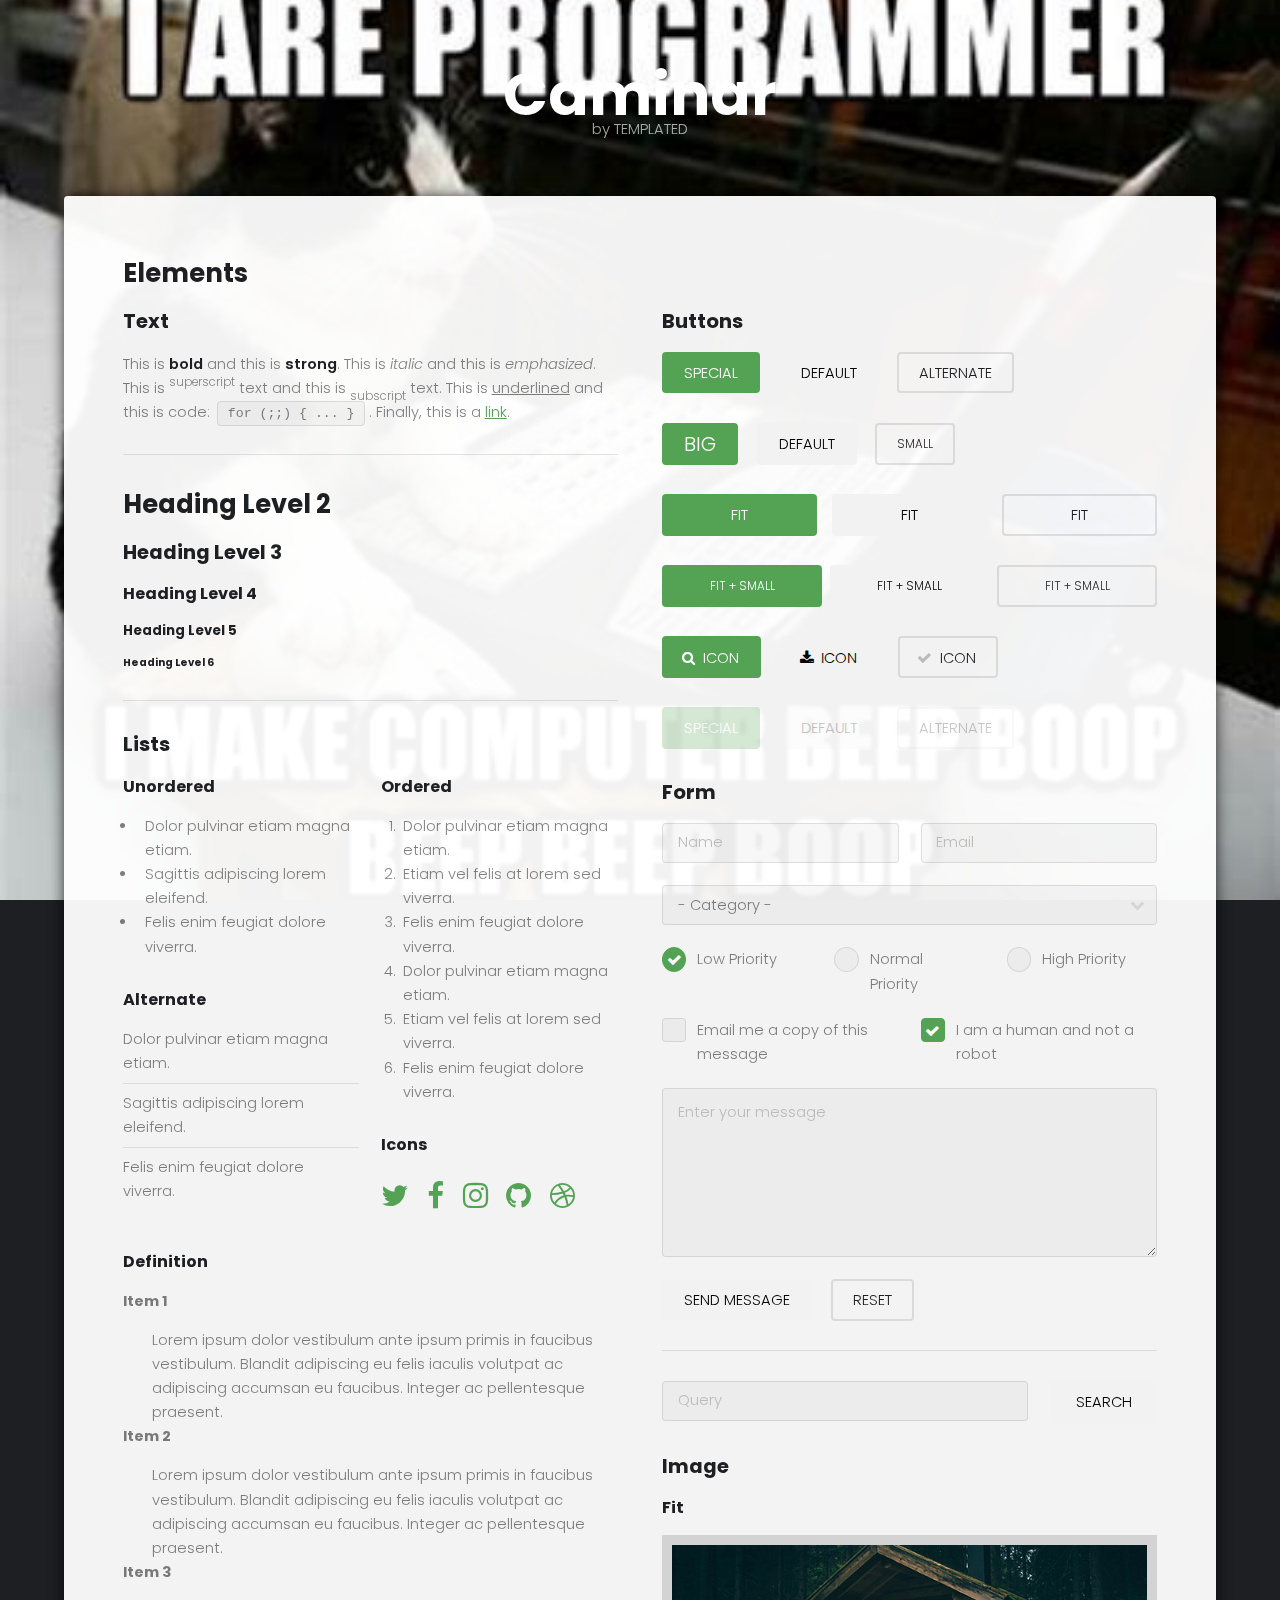
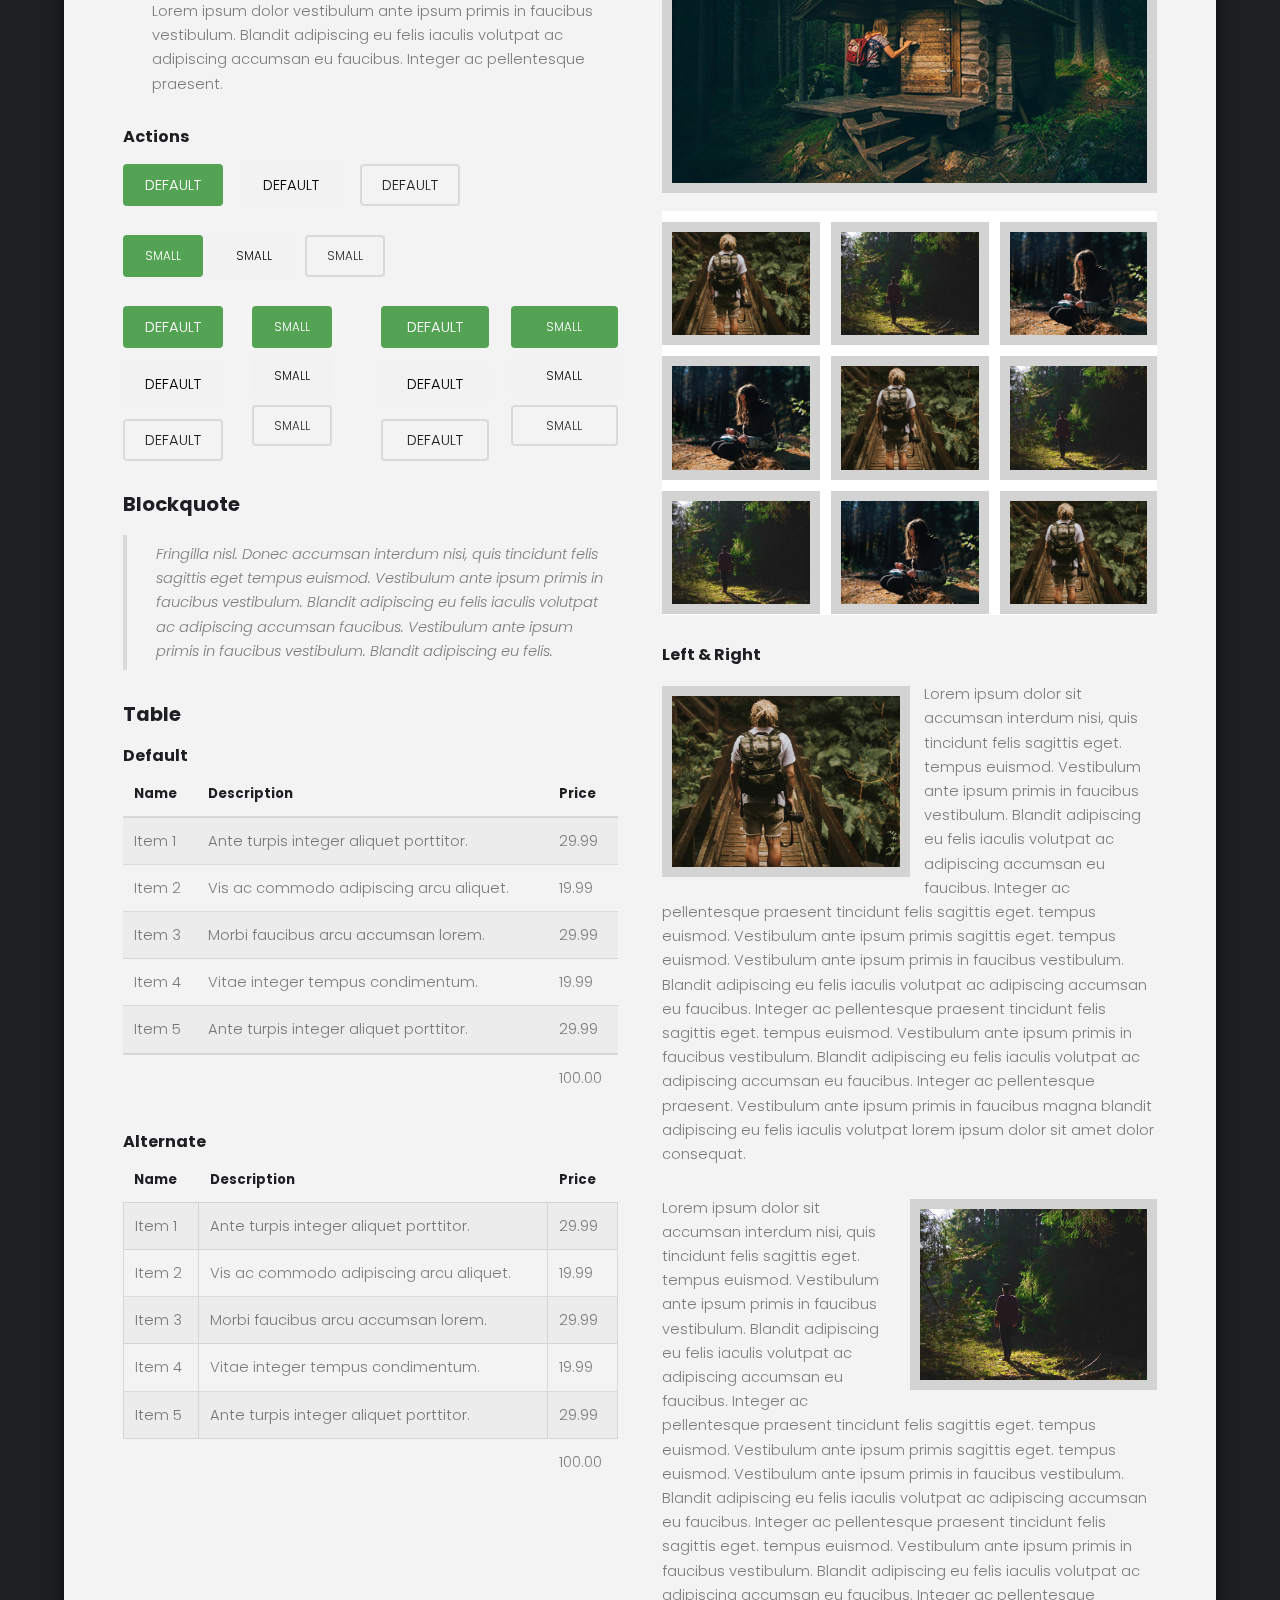
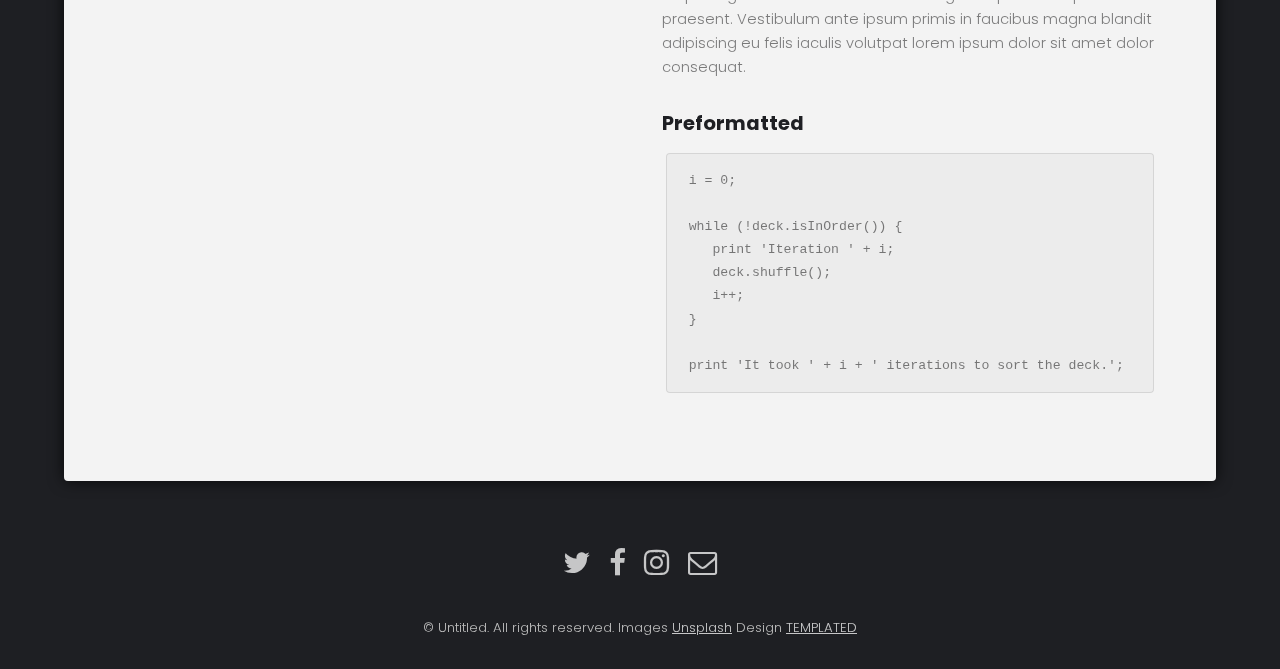
<file: public/elements.html>
<!DOCTYPE HTML>
<!--
	Caminar by TEMPLATED
	templated.co @templatedco
	Released for free under the Creative Commons Attribution 3.0 license (templated.co/license)
-->
<html>
	<head>
		<title>Caminar by TEMPLATED</title>
		<meta charset="utf-8" />
		<meta name="viewport" content="width=device-width, initial-scale=1" />
		<link rel="stylesheet" href="assets/css/main.css" />
	</head>
	<body>

		<!-- Header -->
			<header id="header">
				<div class="logo"><a href="#">Caminar <span>by TEMPLATED</span></a></div>
			</header>

		<!-- Main -->
			<section id="main">
				<div class="inner">
					<div class="wrapper style1">
						<div class="content">

							<!-- Elements -->
								<h2 id="elements">Elements</h2>
								<div class="row 200%">
									<div class="6u 12u$(medium)">

										<!-- Text stuff -->
											<h3>Text</h3>
											<p>This is <b>bold</b> and this is <strong>strong</strong>. This is <i>italic</i> and this is <em>emphasized</em>.
											This is <sup>superscript</sup> text and this is <sub>subscript</sub> text.
											This is <u>underlined</u> and this is code: <code>for (;;) { ... }</code>.
											Finally, this is a <a href="#">link</a>.</p>
											<hr />
											<h2>Heading Level 2</h2>
											<h3>Heading Level 3</h3>
											<h4>Heading Level 4</h4>
											<h5>Heading Level 5</h5>
											<h6>Heading Level 6</h6>
											<hr />

										<!-- Lists -->
											<h3>Lists</h3>
											<div class="row">
												<div class="6u 12u$(small)">

													<h4>Unordered</h4>
													<ul>
														<li>Dolor pulvinar etiam magna etiam.</li>
														<li>Sagittis adipiscing lorem eleifend.</li>
														<li>Felis enim feugiat dolore viverra.</li>
													</ul>

													<h4>Alternate</h4>
													<ul class="alt">
														<li>Dolor pulvinar etiam magna etiam.</li>
														<li>Sagittis adipiscing lorem eleifend.</li>
														<li>Felis enim feugiat dolore viverra.</li>
													</ul>

												</div>
												<div class="6u$ 12u$(small)">

													<h4>Ordered</h4>
													<ol>
														<li>Dolor pulvinar etiam magna etiam.</li>
														<li>Etiam vel felis at lorem sed viverra.</li>
														<li>Felis enim feugiat dolore viverra.</li>
														<li>Dolor pulvinar etiam magna etiam.</li>
														<li>Etiam vel felis at lorem sed viverra.</li>
														<li>Felis enim feugiat dolore viverra.</li>
													</ol>

													<h4>Icons</h4>
													<ul class="icons">
														<li><a href="#" class="icon fa-twitter"><span class="label">Twitter</span></a></li>
														<li><a href="#" class="icon fa-facebook"><span class="label">Facebook</span></a></li>
														<li><a href="#" class="icon fa-instagram"><span class="label">Instagram</span></a></li>
														<li><a href="#" class="icon fa-github"><span class="label">Github</span></a></li>
														<li><a href="#" class="icon fa-dribbble"><span class="label">Dribbble</span></a></li>
													</ul>

												</div>
											</div>
											<h4>Definition</h4>
											<dl>
												<dt>Item 1</dt>
												<dd>
													<p>Lorem ipsum dolor vestibulum ante ipsum primis in faucibus vestibulum. Blandit adipiscing eu felis iaculis volutpat ac adipiscing accumsan eu faucibus. Integer ac pellentesque praesent.</p>
												</dd>
												<dt>Item 2</dt>
												<dd>
													<p>Lorem ipsum dolor vestibulum ante ipsum primis in faucibus vestibulum. Blandit adipiscing eu felis iaculis volutpat ac adipiscing accumsan eu faucibus. Integer ac pellentesque praesent.</p>
												</dd>
												<dt>Item 3</dt>
												<dd>
													<p>Lorem ipsum dolor vestibulum ante ipsum primis in faucibus vestibulum. Blandit adipiscing eu felis iaculis volutpat ac adipiscing accumsan eu faucibus. Integer ac pellentesque praesent.</p>
												</dd>
											</dl>

											<h4>Actions</h4>
											<ul class="actions">
												<li><a href="#" class="button special">Default</a></li>
												<li><a href="#" class="button">Default</a></li>
												<li><a href="#" class="button alt">Default</a></li>
											</ul>
											<ul class="actions small">
												<li><a href="#" class="button special small">Small</a></li>
												<li><a href="#" class="button small">Small</a></li>
												<li><a href="#" class="button alt small">Small</a></li>
											</ul>
											<div class="row">
												<div class="3u 12u$(small)">
													<ul class="actions vertical">
														<li><a href="#" class="button special">Default</a></li>
														<li><a href="#" class="button">Default</a></li>
														<li><a href="#" class="button alt">Default</a></li>
													</ul>
												</div>
												<div class="3u 12u$(small)">
													<ul class="actions vertical small">
														<li><a href="#" class="button special small">Small</a></li>
														<li><a href="#" class="button small">Small</a></li>
														<li><a href="#" class="button alt small">Small</a></li>
													</ul>
												</div>
												<div class="3u 12u$(small)">
													<ul class="actions vertical">
														<li><a href="#" class="button special fit">Default</a></li>
														<li><a href="#" class="button fit">Default</a></li>
														<li><a href="#" class="button alt fit">Default</a></li>
													</ul>
												</div>
												<div class="3u$ 12u$(small)">
													<ul class="actions vertical small">
														<li><a href="#" class="button special small fit">Small</a></li>
														<li><a href="#" class="button small fit">Small</a></li>
														<li><a href="#" class="button alt small fit">Small</a></li>
													</ul>
												</div>
											</div>

										<!-- Blockquote -->
											<h3>Blockquote</h3>
											<blockquote>Fringilla nisl. Donec accumsan interdum nisi, quis tincidunt felis sagittis eget tempus euismod. Vestibulum ante ipsum primis in faucibus vestibulum. Blandit adipiscing eu felis iaculis volutpat ac adipiscing accumsan faucibus. Vestibulum ante ipsum primis in faucibus vestibulum. Blandit adipiscing eu felis.</blockquote>

										<!-- Table -->
											<h3>Table</h3>

											<h4>Default</h4>
											<div class="table-wrapper">
												<table>
													<thead>
														<tr>
															<th>Name</th>
															<th>Description</th>
															<th>Price</th>
														</tr>
													</thead>
													<tbody>
														<tr>
															<td>Item 1</td>
															<td>Ante turpis integer aliquet porttitor.</td>
															<td>29.99</td>
														</tr>
														<tr>
															<td>Item 2</td>
															<td>Vis ac commodo adipiscing arcu aliquet.</td>
															<td>19.99</td>
														</tr>
														<tr>
															<td>Item 3</td>
															<td> Morbi faucibus arcu accumsan lorem.</td>
															<td>29.99</td>
														</tr>
														<tr>
															<td>Item 4</td>
															<td>Vitae integer tempus condimentum.</td>
															<td>19.99</td>
														</tr>
														<tr>
															<td>Item 5</td>
															<td>Ante turpis integer aliquet porttitor.</td>
															<td>29.99</td>
														</tr>
													</tbody>
													<tfoot>
														<tr>
															<td colspan="2"></td>
															<td>100.00</td>
														</tr>
													</tfoot>
												</table>
											</div>

											<h4>Alternate</h4>
											<div class="table-wrapper">
												<table class="alt">
													<thead>
														<tr>
															<th>Name</th>
															<th>Description</th>
															<th>Price</th>
														</tr>
													</thead>
													<tbody>
														<tr>
															<td>Item 1</td>
															<td>Ante turpis integer aliquet porttitor.</td>
															<td>29.99</td>
														</tr>
														<tr>
															<td>Item 2</td>
															<td>Vis ac commodo adipiscing arcu aliquet.</td>
															<td>19.99</td>
														</tr>
														<tr>
															<td>Item 3</td>
															<td> Morbi faucibus arcu accumsan lorem.</td>
															<td>29.99</td>
														</tr>
														<tr>
															<td>Item 4</td>
															<td>Vitae integer tempus condimentum.</td>
															<td>19.99</td>
														</tr>
														<tr>
															<td>Item 5</td>
															<td>Ante turpis integer aliquet porttitor.</td>
															<td>29.99</td>
														</tr>
													</tbody>
													<tfoot>
														<tr>
															<td colspan="2"></td>
															<td>100.00</td>
														</tr>
													</tfoot>
												</table>
											</div>

									</div>
									<div class="6u$ 12u$(medium)">

										<!-- Buttons -->
											<h3>Buttons</h3>
											<ul class="actions">
												<li><a href="#" class="button special">Special</a></li>
												<li><a href="#" class="button">Default</a></li>
												<li><a href="#" class="button alt">Alternate</a></li>
											</ul>
											<ul class="actions">
												<li><a href="#" class="button special big">Big</a></li>
												<li><a href="#" class="button">Default</a></li>
												<li><a href="#" class="button alt small">Small</a></li>
											</ul>
											<ul class="actions fit">
												<li><a href="#" class="button special fit">Fit</a></li>
												<li><a href="#" class="button fit">Fit</a></li>
												<li><a href="#" class="button alt fit">Fit</a></li>
											</ul>
											<ul class="actions fit small">
												<li><a href="#" class="button special fit small">Fit + Small</a></li>
												<li><a href="#" class="button fit small">Fit + Small</a></li>
												<li><a href="#" class="button alt fit small">Fit + Small</a></li>
											</ul>
											<ul class="actions">
												<li><a href="#" class="button special icon fa-search">Icon</a></li>
												<li><a href="#" class="button icon fa-download">Icon</a></li>
												<li><a href="#" class="button alt icon fa-check">Icon</a></li>
											</ul>
											<ul class="actions">
												<li><span class="button special disabled">Special</span></li>
												<li><span class="button disabled">Default</span></li>
												<li><span class="button alt disabled">Alternate</span></li>
											</ul>

										<!-- Form -->
											<h3>Form</h3>

											<form method="post" action="#">
												<div class="row uniform">
													<div class="6u 12u$(xsmall)">
														<input type="text" name="name" id="name" value="" placeholder="Name" />
													</div>
													<div class="6u$ 12u$(xsmall)">
														<input type="email" name="email" id="email" value="" placeholder="Email" />
													</div>
													<!-- Break -->
													<div class="12u$">
														<div class="select-wrapper">
															<select name="category" id="category">
																<option value="">- Category -</option>
																<option value="1">Manufacturing</option>
																<option value="1">Shipping</option>
																<option value="1">Administration</option>
																<option value="1">Human Resources</option>
															</select>
														</div>
													</div>
													<!-- Break -->
													<div class="4u 12u$(small)">
														<input type="radio" id="priority-low" name="priority" checked>
														<label for="priority-low">Low Priority</label>
													</div>
													<div class="4u 12u$(small)">
														<input type="radio" id="priority-normal" name="priority">
														<label for="priority-normal">Normal Priority</label>
													</div>
													<div class="4u$ 12u$(small)">
														<input type="radio" id="priority-high" name="priority">
														<label for="priority-high">High Priority</label>
													</div>
													<!-- Break -->
													<div class="6u 12u$(small)">
														<input type="checkbox" id="copy" name="copy">
														<label for="copy">Email me a copy of this message</label>
													</div>
													<div class="6u$ 12u$(small)">
														<input type="checkbox" id="human" name="human" checked>
														<label for="human">I am a human and not a robot</label>
													</div>
													<!-- Break -->
													<div class="12u$">
														<textarea name="message" id="message" placeholder="Enter your message" rows="6"></textarea>
													</div>
													<!-- Break -->
													<div class="12u$">
														<ul class="actions">
															<li><input type="submit" value="Send Message" /></li>
															<li><input type="reset" value="Reset" class="alt" /></li>
														</ul>
													</div>
												</div>
											</form>

											<hr />

											<form method="post" action="#">
												<div class="row uniform">
													<div class="9u 12u$(small)">
														<input type="text" name="query" id="query" value="" placeholder="Query" />
													</div>
													<div class="3u$ 12u$(small)">
														<input type="submit" value="Search" class="fit" />
													</div>
												</div>
											</form>

										<!-- Image -->
											<h3>Image</h3>

											<h4>Fit</h4>
											<span class="image fit"><img src="images/pic01.jpg" alt="" /></span>
											<div class="box alt">
												<div class="row 50% uniform">
													<div class="4u"><span class="image fit"><img src="images/pic06.jpg" alt="" /></span></div>
													<div class="4u"><span class="image fit"><img src="images/pic07.jpg" alt="" /></span></div>
													<div class="4u$"><span class="image fit"><img src="images/pic08.jpg" alt="" /></span></div>
													<!-- Break -->
													<div class="4u"><span class="image fit"><img src="images/pic08.jpg" alt="" /></span></div>
													<div class="4u"><span class="image fit"><img src="images/pic06.jpg" alt="" /></span></div>
													<div class="4u$"><span class="image fit"><img src="images/pic07.jpg" alt="" /></span></div>
													<!-- Break -->
													<div class="4u"><span class="image fit"><img src="images/pic07.jpg" alt="" /></span></div>
													<div class="4u"><span class="image fit"><img src="images/pic08.jpg" alt="" /></span></div>
													<div class="4u$"><span class="image fit"><img src="images/pic06.jpg" alt="" /></span></div>
												</div>
											</div>

											<h4>Left &amp; Right</h4>
											<p><span class="image left"><img src="images/pic06.jpg" alt="" /></span>Lorem ipsum dolor sit accumsan interdum nisi, quis tincidunt felis sagittis eget. tempus euismod. Vestibulum ante ipsum primis in faucibus vestibulum. Blandit adipiscing eu felis iaculis volutpat ac adipiscing accumsan eu faucibus. Integer ac pellentesque praesent tincidunt felis sagittis eget. tempus euismod. Vestibulum ante ipsum primis sagittis eget. tempus euismod. Vestibulum ante ipsum primis in faucibus vestibulum. Blandit adipiscing eu felis iaculis volutpat ac adipiscing accumsan eu faucibus. Integer ac pellentesque praesent tincidunt felis sagittis eget. tempus euismod. Vestibulum ante ipsum primis in faucibus vestibulum. Blandit adipiscing eu felis iaculis volutpat ac adipiscing accumsan eu faucibus. Integer ac pellentesque praesent. Vestibulum ante ipsum primis in faucibus magna blandit adipiscing eu felis iaculis volutpat lorem ipsum dolor sit amet dolor consequat.</p>
											<p><span class="image right"><img src="images/pic07.jpg" alt="" /></span>Lorem ipsum dolor sit accumsan interdum nisi, quis tincidunt felis sagittis eget. tempus euismod. Vestibulum ante ipsum primis in faucibus vestibulum. Blandit adipiscing eu felis iaculis volutpat ac adipiscing accumsan eu faucibus. Integer ac pellentesque praesent tincidunt felis sagittis eget. tempus euismod. Vestibulum ante ipsum primis sagittis eget. tempus euismod. Vestibulum ante ipsum primis in faucibus vestibulum. Blandit adipiscing eu felis iaculis volutpat ac adipiscing accumsan eu faucibus. Integer ac pellentesque praesent tincidunt felis sagittis eget. tempus euismod. Vestibulum ante ipsum primis in faucibus vestibulum. Blandit adipiscing eu felis iaculis volutpat ac adipiscing accumsan eu faucibus. Integer ac pellentesque praesent. Vestibulum ante ipsum primis in faucibus magna blandit adipiscing eu felis iaculis volutpat lorem ipsum dolor sit amet dolor consequat.</p>

										<!-- Preformatted Code -->
											<h3>Preformatted</h3>
											<pre><code>i = 0;

while (!deck.isInOrder()) {
   print 'Iteration ' + i;
   deck.shuffle();
   i++;
}

print 'It took ' + i + ' iterations to sort the deck.';
</code></pre>

									</div>
								</div>
							</div>

						</div>
					</div>
			</section>

		<!-- Footer -->
			<footer id="footer">
				<div class="container">
					<ul class="icons">
						<li><a href="#" class="icon fa-twitter"><span class="label">Twitter</span></a></li>
						<li><a href="#" class="icon fa-facebook"><span class="label">Facebook</span></a></li>
						<li><a href="#" class="icon fa-instagram"><span class="label">Instagram</span></a></li>
						<li><a href="#" class="icon fa-envelope-o"><span class="label">Email</span></a></li>
					</ul>
				</div>
				<div class="copyright">
					&copy; Untitled. All rights reserved. Images <a href="https://unsplash.com">Unsplash</a> Design <a href="https://templated.co">TEMPLATED</a>
				</div>
			</footer>

		<!-- Scripts -->
			<script src="assets/js/jquery.min.js"></script>
			<script src="assets/js/jquery.poptrox.min.js"></script>
			<script src="assets/js/skel.min.js"></script>
			<script src="assets/js/util.js"></script>
			<script src="assets/js/main.js"></script>

	</body>
</html>
</file>
<file: public/assets/css/main.css>
@import url(font-awesome.min.css);
@import url("https://fonts.googleapis.com/css?family=Poppins:300,400,500,600,700");

/*
	Caminar by TEMPLATED
	templated.co @templatedco
	Released for free under the Creative Commons Attribution 3.0 license (templated.co/license)
*/

/* Reset */

html,
body,
div,
span,
applet,
object,
iframe,
h1,
h2,
h3,
h4,
h5,
h6,
p,
blockquote,
pre,
a,
abbr,
acronym,
address,
big,
cite,
code,
del,
dfn,
em,
img,
ins,
kbd,
q,
s,
samp,
small,
strike,
strong,
sub,
sup,
tt,
var,
b,
u,
i,
center,
dl,
dt,
dd,
ol,
ul,
li,
fieldset,
form,
label,
legend,
table,
caption,
tbody,
tfoot,
thead,
tr,
th,
td,
article,
aside,
canvas,
details,
embed,
figure,
figcaption,
footer,
header,
hgroup,
menu,
nav,
output,
ruby,
section,
summary,
time,
mark,
audio,
video {
  margin: 0;
  padding: 0;
  border: 0;
  font-size: 100%;
  font: inherit;
  vertical-align: baseline;
}

article,
aside,
details,
figcaption,
figure,
footer,
header,
hgroup,
menu,
nav,
section {
  display: block;
}

body {
  line-height: 1;
}

ol,
ul {
  list-style: none;
}

blockquote,
q {
  quotes: none;
}

blockquote:before,
blockquote:after,
q:before,
q:after {
  content: "";
  content: none;
}

table {
  border-collapse: collapse;
  border-spacing: 0;
}

body {
  -webkit-text-size-adjust: none;
}

/* Box Model */

*,
*:before,
*:after {
  -moz-box-sizing: border-box;
  -webkit-box-sizing: border-box;
  box-sizing: border-box;
}

/* Containers */

.container {
  margin-left: auto;
  margin-right: auto;
}

.container.\31 25\25 {
  width: 100%;
  max-width: 100rem;
  min-width: 80rem;
}

.container.\37 5\25 {
  width: 60rem;
}

.container.\35 0\25 {
  width: 40rem;
}

.container.\32 5\25 {
  width: 20rem;
}

.container {
  width: 80rem;
}

@media screen and (max-width: 1680px) {
  .container.\31 25\25 {
    width: 100%;
    max-width: 100rem;
    min-width: 80rem;
  }

  .container.\37 5\25 {
    width: 60rem;
  }

  .container.\35 0\25 {
    width: 40rem;
  }

  .container.\32 5\25 {
    width: 20rem;
  }

  .container {
    width: 80rem;
  }
}

@media screen and (max-width: 1280px) {
  .container.\31 25\25 {
    width: 100%;
    max-width: 81.25rem;
    min-width: 65rem;
  }

  .container.\37 5\25 {
    width: 48.75rem;
  }

  .container.\35 0\25 {
    width: 32.5rem;
  }

  .container.\32 5\25 {
    width: 16.25rem;
  }

  .container {
    width: 65rem;
  }
}

@media screen and (max-width: 980px) {
  .container.\31 25\25 {
    width: 100%;
    max-width: 112.5%;
    min-width: 90%;
  }

  .container.\37 5\25 {
    width: 67.5%;
  }

  .container.\35 0\25 {
    width: 45%;
  }

  .container.\32 5\25 {
    width: 22.5%;
  }

  .container {
    width: 90%;
  }
}

@media screen and (max-width: 736px) {
  .container.\31 25\25 {
    width: 100%;
    max-width: 112.5%;
    min-width: 90%;
  }

  .container.\37 5\25 {
    width: 67.5%;
  }

  .container.\35 0\25 {
    width: 45%;
  }

  .container.\32 5\25 {
    width: 22.5%;
  }

  .container {
    width: 90% !important;
  }
}

@media screen and (max-width: 480px) {
  .container.\31 25\25 {
    width: 100%;
    max-width: 112.5%;
    min-width: 90%;
  }

  .container.\37 5\25 {
    width: 67.5%;
  }

  .container.\35 0\25 {
    width: 45%;
  }

  .container.\32 5\25 {
    width: 22.5%;
  }

  .container {
    width: 90% !important;
  }
}

/* Grid */

.row {
  border-bottom: solid 1px transparent;
  -moz-box-sizing: border-box;
  -webkit-box-sizing: border-box;
  box-sizing: border-box;
}

.row > * {
  float: left;
  -moz-box-sizing: border-box;
  -webkit-box-sizing: border-box;
  box-sizing: border-box;
}

.row:after,
.row:before {
  content: "";
  display: block;
  clear: both;
  height: 0;
}

.row.uniform > * > :first-child {
  margin-top: 0;
}

.row.uniform > * > :last-child {
  margin-bottom: 0;
}

.row.\30 \25 > * {
  padding: 0 0 0 0rem;
}

.row.\30 \25 {
  margin: 0 0 -1px 0rem;
}

.row.uniform.\30 \25 > * {
  padding: 0rem 0 0 0rem;
}

.row.uniform.\30 \25 {
  margin: 0rem 0 -1px 0rem;
}

.row > * {
  padding: 0 0 0 2rem;
}

.row {
  margin: 0 0 -1px -2rem;
}

.row.uniform > * {
  padding: 2rem 0 0 2rem;
}

.row.uniform {
  margin: -2rem 0 -1px -2rem;
}

.row.\32 00\25 > * {
  padding: 0 0 0 4rem;
}

.row.\32 00\25 {
  margin: 0 0 -1px -4rem;
}

.row.uniform.\32 00\25 > * {
  padding: 4rem 0 0 4rem;
}

.row.uniform.\32 00\25 {
  margin: -4rem 0 -1px -4rem;
}

.row.\31 50\25 > * {
  padding: 0 0 0 3rem;
}

.row.\31 50\25 {
  margin: 0 0 -1px -3rem;
}

.row.uniform.\31 50\25 > * {
  padding: 3rem 0 0 3rem;
}

.row.uniform.\31 50\25 {
  margin: -3rem 0 -1px -3rem;
}

.row.\35 0\25 > * {
  padding: 0 0 0 1rem;
}

.row.\35 0\25 {
  margin: 0 0 -1px -1rem;
}

.row.uniform.\35 0\25 > * {
  padding: 1rem 0 0 1rem;
}

.row.uniform.\35 0\25 {
  margin: -1rem 0 -1px -1rem;
}

.row.\32 5\25 > * {
  padding: 0 0 0 0.5rem;
}

.row.\32 5\25 {
  margin: 0 0 -1px -0.5rem;
}

.row.uniform.\32 5\25 > * {
  padding: 0.5rem 0 0 0.5rem;
}

.row.uniform.\32 5\25 {
  margin: -0.5rem 0 -1px -0.5rem;
}

.\31 2u,
.\31 2u\24 {
  width: 100%;
  clear: none;
  margin-left: 0;
}

.\31 1u,
.\31 1u\24 {
  width: 91.6666666667%;
  clear: none;
  margin-left: 0;
}

.\31 0u,
.\31 0u\24 {
  width: 83.3333333333%;
  clear: none;
  margin-left: 0;
}

.\39 u,
.\39 u\24 {
  width: 75%;
  clear: none;
  margin-left: 0;
}

.\38 u,
.\38 u\24 {
  width: 66.6666666667%;
  clear: none;
  margin-left: 0;
}

.\37 u,
.\37 u\24 {
  width: 58.3333333333%;
  clear: none;
  margin-left: 0;
}

.\36 u,
.\36 u\24 {
  width: 50%;
  clear: none;
  margin-left: 0;
}

.\35 u,
.\35 u\24 {
  width: 41.6666666667%;
  clear: none;
  margin-left: 0;
}

.\34 u,
.\34 u\24 {
  width: 33.3333333333%;
  clear: none;
  margin-left: 0;
}

.\33 u,
.\33 u\24 {
  width: 25%;
  clear: none;
  margin-left: 0;
}

.\32 u,
.\32 u\24 {
  width: 16.6666666667%;
  clear: none;
  margin-left: 0;
}

.\31 u,
.\31 u\24 {
  width: 8.3333333333%;
  clear: none;
  margin-left: 0;
}

.\31 2u\24 + *,
.\31 1u\24 + *,
.\31 0u\24 + *,
.\39 u\24 + *,
.\38 u\24 + *,
.\37 u\24 + *,
.\36 u\24 + *,
.\35 u\24 + *,
.\34 u\24 + *,
.\33 u\24 + *,
.\32 u\24 + *,
.\31 u\24 + * {
  clear: left;
}

.\-11u {
  margin-left: 91.66667%;
}

.\-10u {
  margin-left: 83.33333%;
}

.\-9u {
  margin-left: 75%;
}

.\-8u {
  margin-left: 66.66667%;
}

.\-7u {
  margin-left: 58.33333%;
}

.\-6u {
  margin-left: 50%;
}

.\-5u {
  margin-left: 41.66667%;
}

.\-4u {
  margin-left: 33.33333%;
}

.\-3u {
  margin-left: 25%;
}

.\-2u {
  margin-left: 16.66667%;
}

.\-1u {
  margin-left: 8.33333%;
}

@media screen and (max-width: 1680px) {
  .row > * {
    padding: 0 0 0 2rem;
  }

  .row {
    margin: 0 0 -1px -2rem;
  }

  .row.uniform > * {
    padding: 2rem 0 0 2rem;
  }

  .row.uniform {
    margin: -2rem 0 -1px -2rem;
  }

  .row.\32 00\25 > * {
    padding: 0 0 0 4rem;
  }

  .row.\32 00\25 {
    margin: 0 0 -1px -4rem;
  }

  .row.uniform.\32 00\25 > * {
    padding: 4rem 0 0 4rem;
  }

  .row.uniform.\32 00\25 {
    margin: -4rem 0 -1px -4rem;
  }

  .row.\31 50\25 > * {
    padding: 0 0 0 3rem;
  }

  .row.\31 50\25 {
    margin: 0 0 -1px -3rem;
  }

  .row.uniform.\31 50\25 > * {
    padding: 3rem 0 0 3rem;
  }

  .row.uniform.\31 50\25 {
    margin: -3rem 0 -1px -3rem;
  }

  .row.\35 0\25 > * {
    padding: 0 0 0 1rem;
  }

  .row.\35 0\25 {
    margin: 0 0 -1px -1rem;
  }

  .row.uniform.\35 0\25 > * {
    padding: 1rem 0 0 1rem;
  }

  .row.uniform.\35 0\25 {
    margin: -1rem 0 -1px -1rem;
  }

  .row.\32 5\25 > * {
    padding: 0 0 0 0.5rem;
  }

  .row.\32 5\25 {
    margin: 0 0 -1px -0.5rem;
  }

  .row.uniform.\32 5\25 > * {
    padding: 0.5rem 0 0 0.5rem;
  }

  .row.uniform.\32 5\25 {
    margin: -0.5rem 0 -1px -0.5rem;
  }

  .\31 2u\28xlarge\29,
  .\31 2u\24\28xlarge\29 {
    width: 100%;
    clear: none;
    margin-left: 0;
  }

  .\31 1u\28xlarge\29,
  .\31 1u\24\28xlarge\29 {
    width: 91.6666666667%;
    clear: none;
    margin-left: 0;
  }

  .\31 0u\28xlarge\29,
  .\31 0u\24\28xlarge\29 {
    width: 83.3333333333%;
    clear: none;
    margin-left: 0;
  }

  .\39 u\28xlarge\29,
  .\39 u\24\28xlarge\29 {
    width: 75%;
    clear: none;
    margin-left: 0;
  }

  .\38 u\28xlarge\29,
  .\38 u\24\28xlarge\29 {
    width: 66.6666666667%;
    clear: none;
    margin-left: 0;
  }

  .\37 u\28xlarge\29,
  .\37 u\24\28xlarge\29 {
    width: 58.3333333333%;
    clear: none;
    margin-left: 0;
  }

  .\36 u\28xlarge\29,
  .\36 u\24\28xlarge\29 {
    width: 50%;
    clear: none;
    margin-left: 0;
  }

  .\35 u\28xlarge\29,
  .\35 u\24\28xlarge\29 {
    width: 41.6666666667%;
    clear: none;
    margin-left: 0;
  }

  .\34 u\28xlarge\29,
  .\34 u\24\28xlarge\29 {
    width: 33.3333333333%;
    clear: none;
    margin-left: 0;
  }

  .\33 u\28xlarge\29,
  .\33 u\24\28xlarge\29 {
    width: 25%;
    clear: none;
    margin-left: 0;
  }

  .\32 u\28xlarge\29,
  .\32 u\24\28xlarge\29 {
    width: 16.6666666667%;
    clear: none;
    margin-left: 0;
  }

  .\31 u\28xlarge\29,
  .\31 u\24\28xlarge\29 {
    width: 8.3333333333%;
    clear: none;
    margin-left: 0;
  }

  .\31 2u\24\28xlarge\29 + *,
  .\31 1u\24\28xlarge\29 + *,
  .\31 0u\24\28xlarge\29 + *,
  .\39 u\24\28xlarge\29 + *,
  .\38 u\24\28xlarge\29 + *,
  .\37 u\24\28xlarge\29 + *,
  .\36 u\24\28xlarge\29 + *,
  .\35 u\24\28xlarge\29 + *,
  .\34 u\24\28xlarge\29 + *,
  .\33 u\24\28xlarge\29 + *,
  .\32 u\24\28xlarge\29 + *,
  .\31 u\24\28xlarge\29 + * {
    clear: left;
  }

  .\-11u\28xlarge\29 {
    margin-left: 91.66667%;
  }

  .\-10u\28xlarge\29 {
    margin-left: 83.33333%;
  }

  .\-9u\28xlarge\29 {
    margin-left: 75%;
  }

  .\-8u\28xlarge\29 {
    margin-left: 66.66667%;
  }

  .\-7u\28xlarge\29 {
    margin-left: 58.33333%;
  }

  .\-6u\28xlarge\29 {
    margin-left: 50%;
  }

  .\-5u\28xlarge\29 {
    margin-left: 41.66667%;
  }

  .\-4u\28xlarge\29 {
    margin-left: 33.33333%;
  }

  .\-3u\28xlarge\29 {
    margin-left: 25%;
  }

  .\-2u\28xlarge\29 {
    margin-left: 16.66667%;
  }

  .\-1u\28xlarge\29 {
    margin-left: 8.33333%;
  }
}

@media screen and (max-width: 1280px) {
  .row > * {
    padding: 0 0 0 1.5rem;
  }

  .row {
    margin: 0 0 -1px -1.5rem;
  }

  .row.uniform > * {
    padding: 1.5rem 0 0 1.5rem;
  }

  .row.uniform {
    margin: -1.5rem 0 -1px -1.5rem;
  }

  .row.\32 00\25 > * {
    padding: 0 0 0 3rem;
  }

  .row.\32 00\25 {
    margin: 0 0 -1px -3rem;
  }

  .row.uniform.\32 00\25 > * {
    padding: 3rem 0 0 3rem;
  }

  .row.uniform.\32 00\25 {
    margin: -3rem 0 -1px -3rem;
  }

  .row.\31 50\25 > * {
    padding: 0 0 0 2.25rem;
  }

  .row.\31 50\25 {
    margin: 0 0 -1px -2.25rem;
  }

  .row.uniform.\31 50\25 > * {
    padding: 2.25rem 0 0 2.25rem;
  }

  .row.uniform.\31 50\25 {
    margin: -2.25rem 0 -1px -2.25rem;
  }

  .row.\35 0\25 > * {
    padding: 0 0 0 0.75rem;
  }

  .row.\35 0\25 {
    margin: 0 0 -1px -0.75rem;
  }

  .row.uniform.\35 0\25 > * {
    padding: 0.75rem 0 0 0.75rem;
  }

  .row.uniform.\35 0\25 {
    margin: -0.75rem 0 -1px -0.75rem;
  }

  .row.\32 5\25 > * {
    padding: 0 0 0 0.375rem;
  }

  .row.\32 5\25 {
    margin: 0 0 -1px -0.375rem;
  }

  .row.uniform.\32 5\25 > * {
    padding: 0.375rem 0 0 0.375rem;
  }

  .row.uniform.\32 5\25 {
    margin: -0.375rem 0 -1px -0.375rem;
  }

  .\31 2u\28large\29,
  .\31 2u\24\28large\29 {
    width: 100%;
    clear: none;
    margin-left: 0;
  }

  .\31 1u\28large\29,
  .\31 1u\24\28large\29 {
    width: 91.6666666667%;
    clear: none;
    margin-left: 0;
  }

  .\31 0u\28large\29,
  .\31 0u\24\28large\29 {
    width: 83.3333333333%;
    clear: none;
    margin-left: 0;
  }

  .\39 u\28large\29,
  .\39 u\24\28large\29 {
    width: 75%;
    clear: none;
    margin-left: 0;
  }

  .\38 u\28large\29,
  .\38 u\24\28large\29 {
    width: 66.6666666667%;
    clear: none;
    margin-left: 0;
  }

  .\37 u\28large\29,
  .\37 u\24\28large\29 {
    width: 58.3333333333%;
    clear: none;
    margin-left: 0;
  }

  .\36 u\28large\29,
  .\36 u\24\28large\29 {
    width: 50%;
    clear: none;
    margin-left: 0;
  }

  .\35 u\28large\29,
  .\35 u\24\28large\29 {
    width: 41.6666666667%;
    clear: none;
    margin-left: 0;
  }

  .\34 u\28large\29,
  .\34 u\24\28large\29 {
    width: 33.3333333333%;
    clear: none;
    margin-left: 0;
  }

  .\33 u\28large\29,
  .\33 u\24\28large\29 {
    width: 25%;
    clear: none;
    margin-left: 0;
  }

  .\32 u\28large\29,
  .\32 u\24\28large\29 {
    width: 16.6666666667%;
    clear: none;
    margin-left: 0;
  }

  .\31 u\28large\29,
  .\31 u\24\28large\29 {
    width: 8.3333333333%;
    clear: none;
    margin-left: 0;
  }

  .\31 2u\24\28large\29 + *,
  .\31 1u\24\28large\29 + *,
  .\31 0u\24\28large\29 + *,
  .\39 u\24\28large\29 + *,
  .\38 u\24\28large\29 + *,
  .\37 u\24\28large\29 + *,
  .\36 u\24\28large\29 + *,
  .\35 u\24\28large\29 + *,
  .\34 u\24\28large\29 + *,
  .\33 u\24\28large\29 + *,
  .\32 u\24\28large\29 + *,
  .\31 u\24\28large\29 + * {
    clear: left;
  }

  .\-11u\28large\29 {
    margin-left: 91.66667%;
  }

  .\-10u\28large\29 {
    margin-left: 83.33333%;
  }

  .\-9u\28large\29 {
    margin-left: 75%;
  }

  .\-8u\28large\29 {
    margin-left: 66.66667%;
  }

  .\-7u\28large\29 {
    margin-left: 58.33333%;
  }

  .\-6u\28large\29 {
    margin-left: 50%;
  }

  .\-5u\28large\29 {
    margin-left: 41.66667%;
  }

  .\-4u\28large\29 {
    margin-left: 33.33333%;
  }

  .\-3u\28large\29 {
    margin-left: 25%;
  }

  .\-2u\28large\29 {
    margin-left: 16.66667%;
  }

  .\-1u\28large\29 {
    margin-left: 8.33333%;
  }
}

@media screen and (max-width: 980px) {
  .row > * {
    padding: 0 0 0 1.5rem;
  }

  .row {
    margin: 0 0 -1px -1.5rem;
  }

  .row.uniform > * {
    padding: 1.5rem 0 0 1.5rem;
  }

  .row.uniform {
    margin: -1.5rem 0 -1px -1.5rem;
  }

  .row.\32 00\25 > * {
    padding: 0 0 0 3rem;
  }

  .row.\32 00\25 {
    margin: 0 0 -1px -3rem;
  }

  .row.uniform.\32 00\25 > * {
    padding: 3rem 0 0 3rem;
  }

  .row.uniform.\32 00\25 {
    margin: -3rem 0 -1px -3rem;
  }

  .row.\31 50\25 > * {
    padding: 0 0 0 2.25rem;
  }

  .row.\31 50\25 {
    margin: 0 0 -1px -2.25rem;
  }

  .row.uniform.\31 50\25 > * {
    padding: 2.25rem 0 0 2.25rem;
  }

  .row.uniform.\31 50\25 {
    margin: -2.25rem 0 -1px -2.25rem;
  }

  .row.\35 0\25 > * {
    padding: 0 0 0 0.75rem;
  }

  .row.\35 0\25 {
    margin: 0 0 -1px -0.75rem;
  }

  .row.uniform.\35 0\25 > * {
    padding: 0.75rem 0 0 0.75rem;
  }

  .row.uniform.\35 0\25 {
    margin: -0.75rem 0 -1px -0.75rem;
  }

  .row.\32 5\25 > * {
    padding: 0 0 0 0.375rem;
  }

  .row.\32 5\25 {
    margin: 0 0 -1px -0.375rem;
  }

  .row.uniform.\32 5\25 > * {
    padding: 0.375rem 0 0 0.375rem;
  }

  .row.uniform.\32 5\25 {
    margin: -0.375rem 0 -1px -0.375rem;
  }

  .\31 2u\28medium\29,
  .\31 2u\24\28medium\29 {
    width: 100%;
    clear: none;
    margin-left: 0;
  }

  .\31 1u\28medium\29,
  .\31 1u\24\28medium\29 {
    width: 91.6666666667%;
    clear: none;
    margin-left: 0;
  }

  .\31 0u\28medium\29,
  .\31 0u\24\28medium\29 {
    width: 83.3333333333%;
    clear: none;
    margin-left: 0;
  }

  .\39 u\28medium\29,
  .\39 u\24\28medium\29 {
    width: 75%;
    clear: none;
    margin-left: 0;
  }

  .\38 u\28medium\29,
  .\38 u\24\28medium\29 {
    width: 66.6666666667%;
    clear: none;
    margin-left: 0;
  }

  .\37 u\28medium\29,
  .\37 u\24\28medium\29 {
    width: 58.3333333333%;
    clear: none;
    margin-left: 0;
  }

  .\36 u\28medium\29,
  .\36 u\24\28medium\29 {
    width: 50%;
    clear: none;
    margin-left: 0;
  }

  .\35 u\28medium\29,
  .\35 u\24\28medium\29 {
    width: 41.6666666667%;
    clear: none;
    margin-left: 0;
  }

  .\34 u\28medium\29,
  .\34 u\24\28medium\29 {
    width: 33.3333333333%;
    clear: none;
    margin-left: 0;
  }

  .\33 u\28medium\29,
  .\33 u\24\28medium\29 {
    width: 25%;
    clear: none;
    margin-left: 0;
  }

  .\32 u\28medium\29,
  .\32 u\24\28medium\29 {
    width: 16.6666666667%;
    clear: none;
    margin-left: 0;
  }

  .\31 u\28medium\29,
  .\31 u\24\28medium\29 {
    width: 8.3333333333%;
    clear: none;
    margin-left: 0;
  }

  .\31 2u\24\28medium\29 + *,
  .\31 1u\24\28medium\29 + *,
  .\31 0u\24\28medium\29 + *,
  .\39 u\24\28medium\29 + *,
  .\38 u\24\28medium\29 + *,
  .\37 u\24\28medium\29 + *,
  .\36 u\24\28medium\29 + *,
  .\35 u\24\28medium\29 + *,
  .\34 u\24\28medium\29 + *,
  .\33 u\24\28medium\29 + *,
  .\32 u\24\28medium\29 + *,
  .\31 u\24\28medium\29 + * {
    clear: left;
  }

  .\-11u\28medium\29 {
    margin-left: 91.66667%;
  }

  .\-10u\28medium\29 {
    margin-left: 83.33333%;
  }

  .\-9u\28medium\29 {
    margin-left: 75%;
  }

  .\-8u\28medium\29 {
    margin-left: 66.66667%;
  }

  .\-7u\28medium\29 {
    margin-left: 58.33333%;
  }

  .\-6u\28medium\29 {
    margin-left: 50%;
  }

  .\-5u\28medium\29 {
    margin-left: 41.66667%;
  }

  .\-4u\28medium\29 {
    margin-left: 33.33333%;
  }

  .\-3u\28medium\29 {
    margin-left: 25%;
  }

  .\-2u\28medium\29 {
    margin-left: 16.66667%;
  }

  .\-1u\28medium\29 {
    margin-left: 8.33333%;
  }
}

@media screen and (max-width: 736px) {
  .row > * {
    padding: 0 0 0 1.25rem;
  }

  .row {
    margin: 0 0 -1px -1.25rem;
  }

  .row.uniform > * {
    padding: 1.25rem 0 0 1.25rem;
  }

  .row.uniform {
    margin: -1.25rem 0 -1px -1.25rem;
  }

  .row.\32 00\25 > * {
    padding: 0 0 0 2.5rem;
  }

  .row.\32 00\25 {
    margin: 0 0 -1px -2.5rem;
  }

  .row.uniform.\32 00\25 > * {
    padding: 2.5rem 0 0 2.5rem;
  }

  .row.uniform.\32 00\25 {
    margin: -2.5rem 0 -1px -2.5rem;
  }

  .row.\31 50\25 > * {
    padding: 0 0 0 1.875rem;
  }

  .row.\31 50\25 {
    margin: 0 0 -1px -1.875rem;
  }

  .row.uniform.\31 50\25 > * {
    padding: 1.875rem 0 0 1.875rem;
  }

  .row.uniform.\31 50\25 {
    margin: -1.875rem 0 -1px -1.875rem;
  }

  .row.\35 0\25 > * {
    padding: 0 0 0 0.625rem;
  }

  .row.\35 0\25 {
    margin: 0 0 -1px -0.625rem;
  }

  .row.uniform.\35 0\25 > * {
    padding: 0.625rem 0 0 0.625rem;
  }

  .row.uniform.\35 0\25 {
    margin: -0.625rem 0 -1px -0.625rem;
  }

  .row.\32 5\25 > * {
    padding: 0 0 0 0.3125rem;
  }

  .row.\32 5\25 {
    margin: 0 0 -1px -0.3125rem;
  }

  .row.uniform.\32 5\25 > * {
    padding: 0.3125rem 0 0 0.3125rem;
  }

  .row.uniform.\32 5\25 {
    margin: -0.3125rem 0 -1px -0.3125rem;
  }

  .\31 2u\28small\29,
  .\31 2u\24\28small\29 {
    width: 100%;
    clear: none;
    margin-left: 0;
  }

  .\31 1u\28small\29,
  .\31 1u\24\28small\29 {
    width: 91.6666666667%;
    clear: none;
    margin-left: 0;
  }

  .\31 0u\28small\29,
  .\31 0u\24\28small\29 {
    width: 83.3333333333%;
    clear: none;
    margin-left: 0;
  }

  .\39 u\28small\29,
  .\39 u\24\28small\29 {
    width: 75%;
    clear: none;
    margin-left: 0;
  }

  .\38 u\28small\29,
  .\38 u\24\28small\29 {
    width: 66.6666666667%;
    clear: none;
    margin-left: 0;
  }

  .\37 u\28small\29,
  .\37 u\24\28small\29 {
    width: 58.3333333333%;
    clear: none;
    margin-left: 0;
  }

  .\36 u\28small\29,
  .\36 u\24\28small\29 {
    width: 50%;
    clear: none;
    margin-left: 0;
  }

  .\35 u\28small\29,
  .\35 u\24\28small\29 {
    width: 41.6666666667%;
    clear: none;
    margin-left: 0;
  }

  .\34 u\28small\29,
  .\34 u\24\28small\29 {
    width: 33.3333333333%;
    clear: none;
    margin-left: 0;
  }

  .\33 u\28small\29,
  .\33 u\24\28small\29 {
    width: 25%;
    clear: none;
    margin-left: 0;
  }

  .\32 u\28small\29,
  .\32 u\24\28small\29 {
    width: 16.6666666667%;
    clear: none;
    margin-left: 0;
  }

  .\31 u\28small\29,
  .\31 u\24\28small\29 {
    width: 8.3333333333%;
    clear: none;
    margin-left: 0;
  }

  .\31 2u\24\28small\29 + *,
  .\31 1u\24\28small\29 + *,
  .\31 0u\24\28small\29 + *,
  .\39 u\24\28small\29 + *,
  .\38 u\24\28small\29 + *,
  .\37 u\24\28small\29 + *,
  .\36 u\24\28small\29 + *,
  .\35 u\24\28small\29 + *,
  .\34 u\24\28small\29 + *,
  .\33 u\24\28small\29 + *,
  .\32 u\24\28small\29 + *,
  .\31 u\24\28small\29 + * {
    clear: left;
  }

  .\-11u\28small\29 {
    margin-left: 91.66667%;
  }

  .\-10u\28small\29 {
    margin-left: 83.33333%;
  }

  .\-9u\28small\29 {
    margin-left: 75%;
  }

  .\-8u\28small\29 {
    margin-left: 66.66667%;
  }

  .\-7u\28small\29 {
    margin-left: 58.33333%;
  }

  .\-6u\28small\29 {
    margin-left: 50%;
  }

  .\-5u\28small\29 {
    margin-left: 41.66667%;
  }

  .\-4u\28small\29 {
    margin-left: 33.33333%;
  }

  .\-3u\28small\29 {
    margin-left: 25%;
  }

  .\-2u\28small\29 {
    margin-left: 16.66667%;
  }

  .\-1u\28small\29 {
    margin-left: 8.33333%;
  }
}

@media screen and (max-width: 480px) {
  .row > * {
    padding: 0 0 0 1.25rem;
  }

  .row {
    margin: 0 0 -1px -1.25rem;
  }

  .row.uniform > * {
    padding: 1.25rem 0 0 1.25rem;
  }

  .row.uniform {
    margin: -1.25rem 0 -1px -1.25rem;
  }

  .row.\32 00\25 > * {
    padding: 0 0 0 2.5rem;
  }

  .row.\32 00\25 {
    margin: 0 0 -1px -2.5rem;
  }

  .row.uniform.\32 00\25 > * {
    padding: 2.5rem 0 0 2.5rem;
  }

  .row.uniform.\32 00\25 {
    margin: -2.5rem 0 -1px -2.5rem;
  }

  .row.\31 50\25 > * {
    padding: 0 0 0 1.875rem;
  }

  .row.\31 50\25 {
    margin: 0 0 -1px -1.875rem;
  }

  .row.uniform.\31 50\25 > * {
    padding: 1.875rem 0 0 1.875rem;
  }

  .row.uniform.\31 50\25 {
    margin: -1.875rem 0 -1px -1.875rem;
  }

  .row.\35 0\25 > * {
    padding: 0 0 0 0.625rem;
  }

  .row.\35 0\25 {
    margin: 0 0 -1px -0.625rem;
  }

  .row.uniform.\35 0\25 > * {
    padding: 0.625rem 0 0 0.625rem;
  }

  .row.uniform.\35 0\25 {
    margin: -0.625rem 0 -1px -0.625rem;
  }

  .row.\32 5\25 > * {
    padding: 0 0 0 0.3125rem;
  }

  .row.\32 5\25 {
    margin: 0 0 -1px -0.3125rem;
  }

  .row.uniform.\32 5\25 > * {
    padding: 0.3125rem 0 0 0.3125rem;
  }

  .row.uniform.\32 5\25 {
    margin: -0.3125rem 0 -1px -0.3125rem;
  }

  .\31 2u\28xsmall\29,
  .\31 2u\24\28xsmall\29 {
    width: 100%;
    clear: none;
    margin-left: 0;
  }

  .\31 1u\28xsmall\29,
  .\31 1u\24\28xsmall\29 {
    width: 91.6666666667%;
    clear: none;
    margin-left: 0;
  }

  .\31 0u\28xsmall\29,
  .\31 0u\24\28xsmall\29 {
    width: 83.3333333333%;
    clear: none;
    margin-left: 0;
  }

  .\39 u\28xsmall\29,
  .\39 u\24\28xsmall\29 {
    width: 75%;
    clear: none;
    margin-left: 0;
  }

  .\38 u\28xsmall\29,
  .\38 u\24\28xsmall\29 {
    width: 66.6666666667%;
    clear: none;
    margin-left: 0;
  }

  .\37 u\28xsmall\29,
  .\37 u\24\28xsmall\29 {
    width: 58.3333333333%;
    clear: none;
    margin-left: 0;
  }

  .\36 u\28xsmall\29,
  .\36 u\24\28xsmall\29 {
    width: 50%;
    clear: none;
    margin-left: 0;
  }

  .\35 u\28xsmall\29,
  .\35 u\24\28xsmall\29 {
    width: 41.6666666667%;
    clear: none;
    margin-left: 0;
  }

  .\34 u\28xsmall\29,
  .\34 u\24\28xsmall\29 {
    width: 33.3333333333%;
    clear: none;
    margin-left: 0;
  }

  .\33 u\28xsmall\29,
  .\33 u\24\28xsmall\29 {
    width: 25%;
    clear: none;
    margin-left: 0;
  }

  .\32 u\28xsmall\29,
  .\32 u\24\28xsmall\29 {
    width: 16.6666666667%;
    clear: none;
    margin-left: 0;
  }

  .\31 u\28xsmall\29,
  .\31 u\24\28xsmall\29 {
    width: 8.3333333333%;
    clear: none;
    margin-left: 0;
  }

  .\31 2u\24\28xsmall\29 + *,
  .\31 1u\24\28xsmall\29 + *,
  .\31 0u\24\28xsmall\29 + *,
  .\39 u\24\28xsmall\29 + *,
  .\38 u\24\28xsmall\29 + *,
  .\37 u\24\28xsmall\29 + *,
  .\36 u\24\28xsmall\29 + *,
  .\35 u\24\28xsmall\29 + *,
  .\34 u\24\28xsmall\29 + *,
  .\33 u\24\28xsmall\29 + *,
  .\32 u\24\28xsmall\29 + *,
  .\31 u\24\28xsmall\29 + * {
    clear: left;
  }

  .\-11u\28xsmall\29 {
    margin-left: 91.66667%;
  }

  .\-10u\28xsmall\29 {
    margin-left: 83.33333%;
  }

  .\-9u\28xsmall\29 {
    margin-left: 75%;
  }

  .\-8u\28xsmall\29 {
    margin-left: 66.66667%;
  }

  .\-7u\28xsmall\29 {
    margin-left: 58.33333%;
  }

  .\-6u\28xsmall\29 {
    margin-left: 50%;
  }

  .\-5u\28xsmall\29 {
    margin-left: 41.66667%;
  }

  .\-4u\28xsmall\29 {
    margin-left: 33.33333%;
  }

  .\-3u\28xsmall\29 {
    margin-left: 25%;
  }

  .\-2u\28xsmall\29 {
    margin-left: 16.66667%;
  }

  .\-1u\28xsmall\29 {
    margin-left: 8.33333%;
  }
}

/* Basic */

@-ms-viewport {
  width: device-width;
}

body {
  -ms-overflow-style: scrollbar;
}

@media screen and (max-width: 480px) {
  html,
  body {
    min-width: 320px;
  }
}

body {
  background: #fff;
}

body.is-loading *,
body.is-loading *:before,
body.is-loading *:after {
  -moz-animation: none !important;
  -webkit-animation: none !important;
  -ms-animation: none !important;
  animation: none !important;
  -moz-transition: none !important;
  -webkit-transition: none !important;
  -ms-transition: none !important;
  transition: none !important;
}

/* Type */

html {
  font-size: 13pt;
}

@media screen and (max-width: 1680px) {
  html {
    font-size: 11pt;
  }
}

@media screen and (max-width: 1280px) {
  html {
    font-size: 11pt;
  }
}

@media screen and (max-width: 980px) {
  html {
    font-size: 12pt;
  }
}

@media screen and (max-width: 736px) {
  html {
    font-size: 12pt;
  }
}

@media screen and (max-width: 480px) {
  html {
    font-size: 12pt;
  }
}

body {
  background-color: #fff;
  color: rgba(0, 0, 0, 0.5);
}

body,
input,
select,
textarea {
  font-family: "Poppins", sans-serif;
  font-weight: 300;
  font-size: 1rem;
  line-height: 1.65;
}

a {
  text-decoration: underline;
}

a:hover {
  text-decoration: none;
}

strong,
b {
  font-weight: 600;
}

em,
i {
  font-style: italic;
}

p {
  margin: 0 0 2rem 0;
}

p:last-child {
  margin: 0;
}

p.special {
  text-transform: uppercase;
  font-size: 0.75rem;
  font-weight: 300;
  margin: 0 0 0.5rem 0;
  padding: 0 0 1rem 0;
  letter-spacing: 0.25rem;
}

p.special:after {
  content: "";
  position: absolute;
  margin: auto;
  right: 0;
  bottom: 0;
  left: 0;
  width: 50%;
  height: 1px;
  background-color: rgba(0, 0, 0, 0.125);
}

h1,
h2,
h3,
h4,
h5,
h6 {
  font-weight: 700;
  line-height: 1.5;
  margin: 0 0 1rem 0;
}

h1 a,
h2 a,
h3 a,
h4 a,
h5 a,
h6 a {
  color: inherit;
  text-decoration: none;
}

h2 {
  font-size: 1.75rem;
}

h3 {
  font-size: 1.35rem;
}

h4 {
  font-size: 1.1rem;
}

h5 {
  font-size: 0.9rem;
}

h6 {
  font-size: 0.7rem;
}

sub {
  font-size: 0.8rem;
  position: relative;
  top: 0.5rem;
}

sup {
  font-size: 0.8rem;
  position: relative;
  top: -0.5rem;
}

blockquote {
  border-left: solid 4px;
  font-style: italic;
  margin: 0 0 2rem 0;
  padding: 0.5rem 0 0.5rem 2rem;
}

code {
  border-radius: 4px;
  border: solid 1px;
  font-family: "Courier New", monospace;
  font-size: 0.9rem;
  margin: 0 0.25rem;
  padding: 0.25rem 0.65rem;
}

pre {
  -webkit-overflow-scrolling: touch;
  font-family: "Courier New", monospace;
  font-size: 0.9rem;
  margin: 0 0 2rem 0;
}

pre code {
  display: block;
  line-height: 1.75;
  padding: 1rem 1.5rem;
  overflow-x: auto;
}

hr {
  border: 0;
  border-bottom: solid 1px;
  margin: 2rem 0;
}

hr.major {
  margin: 3rem 0;
}

.align-left {
  text-align: left;
}

.align-center {
  text-align: center;
}

.align-right {
  text-align: right;
}

input,
select,
textarea {
  color: #1e1f23;
}

a {
  color: #54a354;
}

strong,
b {
  color: #1e1f23;
}

h1,
h2,
h3,
h4,
h5,
h6 {
  color: #1e1f23;
}

blockquote {
  border-left-color: rgba(144, 144, 144, 0.25);
}

code {
  background: rgba(144, 144, 144, 0.075);
  border-color: rgba(144, 144, 144, 0.25);
}

hr {
  border-bottom-color: rgba(144, 144, 144, 0.25);
}

/* Box */

.box {
  margin-bottom: 2rem;
  background: rgba(255, 255, 255, 0.95);
  border-radius: 4px;
}

.box .image.fit {
  margin: 0;
  border-radius: 0;
}

.box .image.fit img {
  border-radius: 0;
}

.box header {
  margin: 0 0 2rem 0;
}

.box header h2 {
  margin-bottom: 1rem;
  position: relative;
  padding-bottom: 1rem;
  font-weight: 700;
}

.box header h2:after {
  content: "";
  position: absolute;
  margin: auto;
  right: 0;
  bottom: 0;
  left: 0;
  width: 10%;
  height: 1px;
  background-color: rgba(0, 0, 0, 0.125);
}

.box header p {
  text-transform: uppercase;
  font-size: 0.75rem;
  font-weight: 300;
  margin: 1rem 0;
  padding: 0;
  letter-spacing: 0.25rem;
}

.box .content {
  padding: 3rem;
}

.box > :last-child,
.box > :last-child > :last-child,
.box > :last-child > :last-child > :last-child {
  margin-bottom: 0;
}

.box.alt {
  border: 0;
  border-radius: 0;
  padding: 0;
}

@media screen and (max-width: 736px) {
  .box .content {
    padding: 2rem;
  }
}

.box {
  border-color: rgba(144, 144, 144, 0.25);
}

/* Button */

input[type="submit"],
input[type="reset"],
input[type="button"],
button,
.button {
  -moz-appearance: none;
  -webkit-appearance: none;
  -ms-appearance: none;
  appearance: none;
  -moz-transition: background-color 0.2s ease-in-out, color 0.2s ease-in-out;
  -webkit-transition: background-color 0.2s ease-in-out, color 0.2s ease-in-out;
  -ms-transition: background-color 0.2s ease-in-out, color 0.2s ease-in-out;
  transition: background-color 0.2s ease-in-out, color 0.2s ease-in-out;
  border-radius: 4px;
  border: 0;
  cursor: pointer;
  display: inline-block;
  font-weight: 300;
  height: 2.85rem;
  line-height: 2.95rem;
  padding: 0 1.5rem;
  text-align: center;
  text-decoration: none;
  text-transform: uppercase;
  white-space: nowrap;
}

input[type="submit"].icon,
input[type="reset"].icon,
input[type="button"].icon,
button.icon,
.button.icon {
  padding-left: 1.35rem;
}

input[type="submit"].icon:before,
input[type="reset"].icon:before,
input[type="button"].icon:before,
button.icon:before,
.button.icon:before {
  margin-right: 0.5rem;
}

input[type="submit"].fit,
input[type="reset"].fit,
input[type="button"].fit,
button.fit,
.button.fit {
  display: block;
  margin: 0 0 1rem 0;
  width: 100%;
}

input[type="submit"].small,
input[type="reset"].small,
input[type="button"].small,
button.small,
.button.small {
  font-size: 0.8rem;
}

input[type="submit"].big,
input[type="reset"].big,
input[type="button"].big,
button.big,
.button.big {
  font-size: 1.35rem;
}

input[type="submit"].disabled,
input[type="submit"]:disabled,
input[type="reset"].disabled,
input[type="reset"]:disabled,
input[type="button"].disabled,
input[type="button"]:disabled,
button.disabled,
button:disabled,
.button.disabled,
.button:disabled {
  -moz-pointer-events: none;
  -webkit-pointer-events: none;
  -ms-pointer-events: none;
  pointer-events: none;
  opacity: 0.25;
}

@media screen and (max-width: 480px) {
  input[type="submit"],
  input[type="reset"],
  input[type="button"],
  button,
  .button {
    padding: 0;
    width: 100%;
  }
}

input[type="submit"],
input[type="reset"],
input[type="button"],
button,
.button {
  background-color: #f2f2f2;
  color: #000 !important;
}

input[type="submit"]:hover,
input[type="reset"]:hover,
input[type="button"]:hover,
button:hover,
.button:hover {
  background-color: white;
}

input[type="submit"]:active,
input[type="reset"]:active,
input[type="button"]:active,
button:active,
.button:active {
  background-color: #e5e5e5;
}

input[type="submit"].alt,
input[type="reset"].alt,
input[type="button"].alt,
button.alt,
.button.alt {
  background-color: transparent;
  box-shadow: inset 0 0 0 2px rgba(144, 144, 144, 0.25);
  color: #1e1f23 !important;
}

input[type="submit"].alt:hover,
input[type="reset"].alt:hover,
input[type="button"].alt:hover,
button.alt:hover,
.button.alt:hover {
  background-color: rgba(144, 144, 144, 0.075);
}

input[type="submit"].alt:active,
input[type="reset"].alt:active,
input[type="button"].alt:active,
button.alt:active,
.button.alt:active {
  background-color: rgba(144, 144, 144, 0.2);
}

input[type="submit"].alt.icon:before,
input[type="reset"].alt.icon:before,
input[type="button"].alt.icon:before,
button.alt.icon:before,
.button.alt.icon:before {
  color: #bbb;
}

input[type="submit"].special,
input[type="reset"].special,
input[type="button"].special,
button.special,
.button.special {
  background-color: #54a354;
  color: #ffffff !important;
}

input[type="submit"].special:hover,
input[type="reset"].special:hover,
input[type="button"].special:hover,
button.special:hover,
.button.special:hover {
  background-color: #62ae62;
}

input[type="submit"].special:active,
input[type="reset"].special:active,
input[type="button"].special:active,
button.special:active,
.button.special:active {
  background-color: #4b924b;
}

/* Form */

form {
  margin: 0 0 2rem 0;
}

label {
  display: block;
  font-size: 0.9rem;
  font-weight: 700;
  margin: 0 0 1rem 0;
}

input[type="text"],
input[type="password"],
input[type="email"],
select,
textarea {
  -moz-appearance: none;
  -webkit-appearance: none;
  -ms-appearance: none;
  appearance: none;
  border-radius: 4px;
  border: none;
  border: solid 1px;
  color: inherit;
  display: block;
  outline: 0;
  padding: 0 1rem;
  text-decoration: none;
  width: 100%;
}

input[type="text"]:invalid,
input[type="password"]:invalid,
input[type="email"]:invalid,
select:invalid,
textarea:invalid {
  box-shadow: none;
}

.select-wrapper {
  text-decoration: none;
  display: block;
  position: relative;
}

.select-wrapper:before {
  -moz-osx-font-smoothing: grayscale;
  -webkit-font-smoothing: antialiased;
  font-family: FontAwesome;
  font-style: normal;
  font-weight: normal;
  text-transform: none !important;
}

.select-wrapper:before {
  content: "\f078";
  display: block;
  height: 2.75rem;
  line-height: 2.75rem;
  pointer-events: none;
  position: absolute;
  right: 0;
  text-align: center;
  top: 0;
  width: 2.75rem;
}

.select-wrapper select::-ms-expand {
  display: none;
}

input[type="text"],
input[type="password"],
input[type="email"],
select {
  height: 2.75rem;
}

textarea {
  padding: 0.75rem 1rem;
}

input[type="checkbox"],
input[type="radio"] {
  -moz-appearance: none;
  -webkit-appearance: none;
  -ms-appearance: none;
  appearance: none;
  display: block;
  float: left;
  margin-right: -2rem;
  opacity: 0;
  width: 1rem;
  z-index: -1;
}

input[type="checkbox"] + label,
input[type="radio"] + label {
  text-decoration: none;
  cursor: pointer;
  display: inline-block;
  font-size: 1rem;
  font-weight: 300;
  padding-left: 2.4rem;
  padding-right: 0.75rem;
  position: relative;
}

input[type="checkbox"] + label:before,
input[type="radio"] + label:before {
  -moz-osx-font-smoothing: grayscale;
  -webkit-font-smoothing: antialiased;
  font-family: FontAwesome;
  font-style: normal;
  font-weight: normal;
  text-transform: none !important;
}

input[type="checkbox"] + label:before,
input[type="radio"] + label:before {
  border-radius: 4px;
  border: solid 1px;
  content: "";
  display: inline-block;
  height: 1.65rem;
  left: 0;
  line-height: 1.58125rem;
  position: absolute;
  text-align: center;
  top: 0;
  width: 1.65rem;
}

input[type="checkbox"]:checked + label:before,
input[type="radio"]:checked + label:before {
  content: "\f00c";
}

input[type="checkbox"] + label:before {
  border-radius: 4px;
}

input[type="radio"] + label:before {
  border-radius: 100%;
}

::-webkit-input-placeholder {
  opacity: 1;
}

:-moz-placeholder {
  opacity: 1;
}

::-moz-placeholder {
  opacity: 1;
}

:-ms-input-placeholder {
  opacity: 1;
}

.formerize-placeholder {
  opacity: 1;
}

label {
  color: #1e1f23;
}

input[type="text"],
input[type="password"],
input[type="email"],
select,
textarea {
  background: rgba(144, 144, 144, 0.075);
  border-color: rgba(144, 144, 144, 0.25);
}

input[type="text"]:focus,
input[type="password"]:focus,
input[type="email"]:focus,
select:focus,
textarea:focus {
  border-color: #54a354;
  box-shadow: 0 0 0 1px #54a354;
}

.select-wrapper:before {
  color: rgba(144, 144, 144, 0.25);
}

input[type="checkbox"] + label,
input[type="radio"] + label {
  color: rgba(0, 0, 0, 0.5);
}

input[type="checkbox"] + label:before,
input[type="radio"] + label:before {
  background: rgba(144, 144, 144, 0.075);
  border-color: rgba(144, 144, 144, 0.25);
}

input[type="checkbox"]:checked + label:before,
input[type="radio"]:checked + label:before {
  background-color: #54a354;
  border-color: #54a354;
  color: #ffffff;
}

input[type="checkbox"]:focus + label:before,
input[type="radio"]:focus + label:before {
  border-color: #54a354;
  box-shadow: 0 0 0 1px #54a354;
}

::-webkit-input-placeholder {
  color: #bbb !important;
}

:-moz-placeholder {
  color: #bbb !important;
}

::-moz-placeholder {
  color: #bbb !important;
}

:-ms-input-placeholder {
  color: #bbb !important;
}

.formerize-placeholder {
  color: #bbb !important;
}

/* Gallery */

.gallery {
  width: 100%;
  margin: 0;
  display: -moz-flex;
  display: -webkit-flex;
  display: -ms-flex;
  display: flex;
  -moz-flex-wrap: wrap;
  -webkit-flex-wrap: wrap;
  -ms-flex-wrap: wrap;
  flex-wrap: wrap;
  -moz-align-items: stretch;
  -webkit-align-items: stretch;
  -ms-align-items: stretch;
  align-items: stretch;
}

.gallery .image.fit {
  margin: 0;
}

.gallery > * {
  -moz-flex-shrink: 1;
  -webkit-flex-shrink: 1;
  -ms-flex-shrink: 1;
  flex-shrink: 1;
  -moz-flex-grow: 0;
  -webkit-flex-grow: 0;
  -ms-flex-grow: 0;
  flex-grow: 0;
}

.gallery > * {
  width: 50%;
}

@media screen and (max-width: 980px) {
  .gallery > * {
    width: 100%;
  }
}

/* Icon */

.icon {
  text-decoration: none;
  border-bottom: none;
  position: relative;
}

.icon:before {
  -moz-osx-font-smoothing: grayscale;
  -webkit-font-smoothing: antialiased;
  font-family: FontAwesome;
  font-style: normal;
  font-weight: normal;
  text-transform: none !important;
}

.icon > .label {
  display: none;
}

/* Image */

.image {
  display: inline-block;
  position: relative;
}

.image.flush {
  margin: 0 !important;
}

.image img {
  display: block;
  border: 10px solid lightgray;
}

.image.left,
.image.right {
  max-width: 50%;
}

.image.left img,
.image.right img {
  width: 100%;
}

.image.left {
  float: left;
  margin: 0 1rem 1rem 0;
  top: 0.25rem;
}

.image.right {
  float: right;
  margin: 0 0 1rem 1rem;
  top: 0.25rem;
}

.image.fit {
  display: block;
  margin: 0 0 2rem 0;
  width: 100%;
}

.image.fit img {
  width: 100%;
}

.image.main {
  display: block;
  margin: 0 0 3rem 0;
  width: 100%;
}

.image.main img {
  width: 100%;
}

/* List */

ol {
  list-style: decimal;
  margin: 0 0 2rem 0;
  padding-left: 1.25rem;
}

ol li {
  padding-left: 0.25rem;
}

ul {
  list-style: disc;
  margin: 0 0 2rem 0;
  padding-left: 1rem;
}

ul li {
  padding-left: 0.5rem;
}

ul.alt {
  list-style: none;
  padding-left: 0;
}

ul.alt li {
  border-top: solid 1px;
  padding: 0.5rem 0;
}

ul.alt li:first-child {
  border-top: 0;
  padding-top: 0;
}

ul.icons {
  cursor: default;
  list-style: none;
  padding-left: 0;
}

ul.icons li {
  display: inline-block;
  padding: 0 1rem 0 0;
}

ul.icons li:last-child {
  padding-right: 0;
}

ul.icons li .icon:before {
  font-size: 2rem;
}

ul.actions {
  cursor: default;
  list-style: none;
  padding-left: 0;
}

ul.actions li {
  display: inline-block;
  padding: 0 1rem 0 0;
  vertical-align: middle;
}

ul.actions li:last-child {
  padding-right: 0;
}

ul.actions.small li {
  padding: 0 0.5rem 0 0;
}

ul.actions.vertical li {
  display: block;
  padding: 1rem 0 0 0;
}

ul.actions.vertical li:first-child {
  padding-top: 0;
}

ul.actions.vertical li > * {
  margin-bottom: 0;
}

ul.actions.vertical.small li {
  padding: 0.5rem 0 0 0;
}

ul.actions.vertical.small li:first-child {
  padding-top: 0;
}

ul.actions.fit {
  display: table;
  margin-left: -1rem;
  padding: 0;
  table-layout: fixed;
  width: calc(100% + 1rem);
}

ul.actions.fit li {
  display: table-cell;
  padding: 0 0 0 1rem;
}

ul.actions.fit li > * {
  margin-bottom: 0;
}

ul.actions.fit.small {
  margin-left: -0.5rem;
  width: calc(100% + 0.5rem);
}

ul.actions.fit.small li {
  padding: 0 0 0 0.5rem;
}

@media screen and (max-width: 480px) {
  ul.actions {
    margin: 0 0 2rem 0;
  }

  ul.actions li {
    padding: 1rem 0 0 0;
    display: block;
    text-align: center;
    width: 100%;
  }

  ul.actions li:first-child {
    padding-top: 0;
  }

  ul.actions li > * {
    width: 100%;
    margin: 0 !important;
  }

  ul.actions li > *.icon:before {
    margin-left: -2rem;
  }

  ul.actions.small li {
    padding: 0.5rem 0 0 0;
  }

  ul.actions.small li:first-child {
    padding-top: 0;
  }
}

dl {
  margin: 0 0 2rem 0;
}

dl dt {
  display: block;
  font-weight: 700;
  margin: 0 0 1rem 0;
}

dl dd {
  margin-left: 2rem;
}

ul.alt li {
  border-top-color: rgba(144, 144, 144, 0.25);
}

/* Section/Article */

section.special,
article.special {
  text-align: center;
}

header p {
  position: relative;
  margin: 0 0 1.5rem 0;
}

header h2 + p {
  font-size: 1.25rem;
  margin-top: -1rem;
}

header h3 + p {
  font-size: 1.1rem;
  margin-top: -0.8rem;
}

header h4 + p,
header h5 + p,
header h6 + p {
  font-size: 0.9rem;
  margin-top: -0.6rem;
}

header p {
  color: #bbb;
}

/*Spotlight */

.spotlight {
  display: -moz-flex;
  display: -webkit-flex;
  display: -ms-flex;
  display: flex;
  -moz-flex-wrap: wrap;
  -webkit-flex-wrap: wrap;
  -ms-flex-wrap: wrap;
  flex-wrap: wrap;
  -moz-align-items: center;
  -webkit-align-items: center;
  -ms-align-items: center;
  align-items: center;
}

.spotlight > * {
  -moz-flex-shrink: 1;
  -webkit-flex-shrink: 1;
  -ms-flex-shrink: 1;
  flex-shrink: 1;
  -moz-flex-grow: 0;
  -webkit-flex-grow: 0;
  -ms-flex-grow: 0;
  flex-grow: 0;
}

.spotlight > * {
  width: 50%;
}

.spotlight p:last-child {
  margin: 0;
}

.spotlight .inner {
  padding: 6rem;
}

.spotlight .image {
  margin: 0;
}

.spotlight .image img {
  width: 100%;
}

.spotlight.alt {
  background: #1e1f23;
  color: rgba(255, 255, 255, 0.25);
  display: -moz-flex;
  display: -webkit-flex;
  display: -ms-flex;
  display: flex;
  -moz-flex-wrap: wrap;
  -webkit-flex-wrap: wrap;
  -ms-flex-wrap: wrap;
  flex-wrap: wrap;
  -moz-align-items: center;
  -webkit-align-items: center;
  -ms-align-items: center;
  align-items: center;
  text-align: right;
}

.spotlight.alt > * {
  -moz-flex-shrink: 1;
  -webkit-flex-shrink: 1;
  -ms-flex-shrink: 1;
  flex-shrink: 1;
  -moz-flex-grow: 0;
  -webkit-flex-grow: 0;
  -ms-flex-grow: 0;
  flex-grow: 0;
}

.spotlight.alt h3 {
  color: #fff;
}

.spotlight.alt .image {
  -moz-order: 2;
  -webkit-order: 2;
  -ms-order: 2;
  order: 2;
}

@media screen and (max-width: 1280px) {
  .spotlight .inner {
    padding: 4rem;
  }
}

@media screen and (max-width: 980px) {
  .spotlight {
    display: -moz-flex;
    display: -webkit-flex;
    display: -ms-flex;
    display: flex;
    -moz-flex-wrap: wrap;
    -webkit-flex-wrap: wrap;
    -ms-flex-wrap: wrap;
    flex-wrap: wrap;
    -moz-align-items: center;
    -webkit-align-items: center;
    -ms-align-items: center;
    align-items: center;
    text-align: center;
  }

  .spotlight > * {
    -moz-flex-shrink: 1;
    -webkit-flex-shrink: 1;
    -ms-flex-shrink: 1;
    flex-shrink: 1;
    -moz-flex-grow: 0;
    -webkit-flex-grow: 0;
    -ms-flex-grow: 0;
    flex-grow: 0;
  }

  .spotlight > * {
    width: 100%;
  }

  .spotlight.alt {
    display: -moz-flex;
    display: -webkit-flex;
    display: -ms-flex;
    display: flex;
    -moz-flex-wrap: wrap;
    -webkit-flex-wrap: wrap;
    -ms-flex-wrap: wrap;
    flex-wrap: wrap;
    -moz-align-items: center;
    -webkit-align-items: center;
    -ms-align-items: center;
    align-items: center;
    text-align: center;
  }

  .spotlight.alt > * {
    -moz-flex-shrink: 1;
    -webkit-flex-shrink: 1;
    -ms-flex-shrink: 1;
    flex-shrink: 1;
    -moz-flex-grow: 0;
    -webkit-flex-grow: 0;
    -ms-flex-grow: 0;
    flex-grow: 0;
  }

  .spotlight.alt .image {
    -moz-order: 0;
    -webkit-order: 0;
    -ms-order: 0;
    order: 0;
  }
}

@media screen and (max-width: 736px) {
  .spotlight .inner {
    padding: 2rem;
  }
}

/* Table */

.table-wrapper {
  -webkit-overflow-scrolling: touch;
  overflow-x: auto;
}

table {
  margin: 0 0 2rem 0;
  width: 100%;
}

table tbody tr {
  border: solid 1px;
  border-left: 0;
  border-right: 0;
}

table td {
  padding: 0.75rem 0.75rem;
}

table th {
  font-size: 0.9rem;
  font-weight: 700;
  padding: 0 0.75rem 0.75rem 0.75rem;
  text-align: left;
}

table thead {
  border-bottom: solid 2px;
}

table tfoot {
  border-top: solid 2px;
}

table.alt {
  border-collapse: separate;
}

table.alt tbody tr td {
  border: solid 1px;
  border-left-width: 0;
  border-top-width: 0;
}

table.alt tbody tr td:first-child {
  border-left-width: 1px;
}

table.alt tbody tr:first-child td {
  border-top-width: 1px;
}

table.alt thead {
  border-bottom: 0;
}

table.alt tfoot {
  border-top: 0;
}

table tbody tr {
  border-color: rgba(144, 144, 144, 0.25);
}

table tbody tr:nth-child(2n + 1) {
  background-color: rgba(144, 144, 144, 0.075);
}

table th {
  color: #1e1f23;
}

table thead {
  border-bottom-color: rgba(144, 144, 144, 0.25);
}

table tfoot {
  border-top-color: rgba(144, 144, 144, 0.25);
}

table.alt tbody tr td {
  border-color: rgba(144, 144, 144, 0.25);
}

/* Header */

body {
  background-color: #1e1f23;
  padding-top: 8rem;
}

body.is-loading:after {
  visibility: hidden;
  opacity: 0;
}

body:after {
  -moz-pointer-events: none;
  -webkit-pointer-events: none;
  -ms-pointer-events: none;
  pointer-events: none;
  -moz-transition: opacity 1.5s ease-in-out, visibility 1.5s;
  -webkit-transition: opacity 1.5s ease-in-out, visibility 1.5s;
  -ms-transition: opacity 1.5s ease-in-out, visibility 1.5s;
  transition: opacity 1.5s ease-in-out, visibility 1.5s;
  content: "";
  background-image: url(../../images/release-failed-3.jpg);
  background-attachment: fixed;
  background-position: center;
  background-repeat: no-repeat;
  background-size: cover;
  position: fixed;
  display: block;
  top: 0;
  left: 0;
  height: 100%;
  width: 100%;
  z-index: -1;
  visibility: visible;
  opacity: 1;
}

@media screen and (max-width: 980px) {
  body:after {
    background-attachment: scroll;
    background-position: top;
    background-size: 100%;
  }
}

#header {
  color: #a6a6a6;
  cursor: default;
  position: relative;
  text-align: center;
  z-index: 10001;
}

#header > .logo {
  margin: 0 0 4rem 0;
  padding: 0;
}

#header > .logo a {
  font-size: 4rem;
  font-weight: 700;
  color: #fff;
  text-decoration: none;
  line-height: 1rem;
}

#header > .logo span {
  font-weight: 300;
  font-size: 1rem;
  display: block;
  color: rgba(255, 255, 255, 0.65);
}

@media screen and (max-width: 1280px) {
  body {
    padding-top: 6rem;
    background-attachment: scroll;
    background-size: auto;
    background-position: top;
  }
}

@media screen and (max-width: 736px) {
  #header > .logo {
    margin: 0 0 2rem 0;
  }

  #header > .logo a {
    font-size: 3rem;
  }
}

/* Main */

#main > .inner {
  margin: 0 auto;
  width: 80rem;
  max-width: 90%;
  margin-bottom: 2rem;
  background: rgba(255, 255, 255, 0.95);
  -webkit-box-shadow: 0px 0px 15px 0px rgba(0, 0, 0, 0.75);
  -moz-box-shadow: 0px 0px 15px 0px rgba(0, 0, 0, 0.75);
  box-shadow: 0px 0px 15px 0px rgba(0, 0, 0, 0.75);
  border-radius: 4px;
}

@media screen and (max-width: 980px) {
  #main .image {
    width: 100%;
    min-width: 100%;
    float: none;
    margin: 0 0 2rem 0;
  }

  #main .image img {
    width: 100%;
  }
}

.wrapper > header {
  text-align: center;
  background: #fff;
  padding: 2rem;
  margin: 0;
}

.wrapper > header h2 {
  position: relative;
  padding-bottom: 0.75rem;
}

.wrapper > header h2:after {
  content: "";
  position: absolute;
  margin: auto;
  right: 0;
  bottom: 0;
  left: 0;
  width: 10%;
  height: 1px;
  background-color: rgba(0, 0, 0, 0.125);
}

.wrapper > header p {
  text-transform: uppercase;
  font-weight: 300;
  font-size: 0.8rem;
  letter-spacing: 0.25rem;
  margin: 0;
}

.wrapper > header.special {
  padding: 4rem 2rem;
}

@media screen and (max-width: 980px) {
  .wrapper > header.special {
    padding: 3rem 2rem;
  }
}

@media screen and (max-width: 736px) {
  .wrapper > header {
    padding: 1.5rem;
  }

  .wrapper > header h2 {
    font-size: 1.5rem;
  }

  .wrapper > header h2:after {
    width: 50%;
  }
}

.wrapper.style1 .content {
  padding: 6rem;
}

@media screen and (max-width: 1280px) {
  .wrapper.style1 .content {
    padding: 4rem;
  }
}

@media screen and (max-width: 736px) {
  .wrapper.style1 .content {
    padding: 2rem;
  }
}

.wrapper.style2 {
  background: #1e1f23;
  padding: 6rem;
}

.wrapper.style2 header {
  background: #121315;
  border-radius: 4px 4px 0 0;
}

.wrapper.style2 header h2 {
  color: #fff;
}

.wrapper.style2 header h2:after {
  background-color: rgba(255, 255, 255, 0.125);
}

.wrapper.style2 header p {
  color: rgba(255, 255, 255, 0.25);
}

@media screen and (max-width: 1280px) {
  .wrapper.style2 {
    padding: 4rem;
  }
}

@media screen and (max-width: 736px) {
  .wrapper.style2 {
    padding: 2rem;
  }
}

/* Footer */

#footer {
  padding: 2rem 0 0.1rem 0;
  text-align: center;
}

#footer a {
  color: rgba(255, 255, 255, 0.75);
}

#footer a:hover {
  color: #fff;
}

#footer .copyright {
  color: #bbb;
  font-size: 0.9rem;
  margin: 0 0 2rem 0;
  padding: 0 1rem;
  text-align: center;
}

@media screen and (max-width: 736px) {
  #footer {
    padding: 1rem 0 0.1rem 0;
  }
}
</file>
